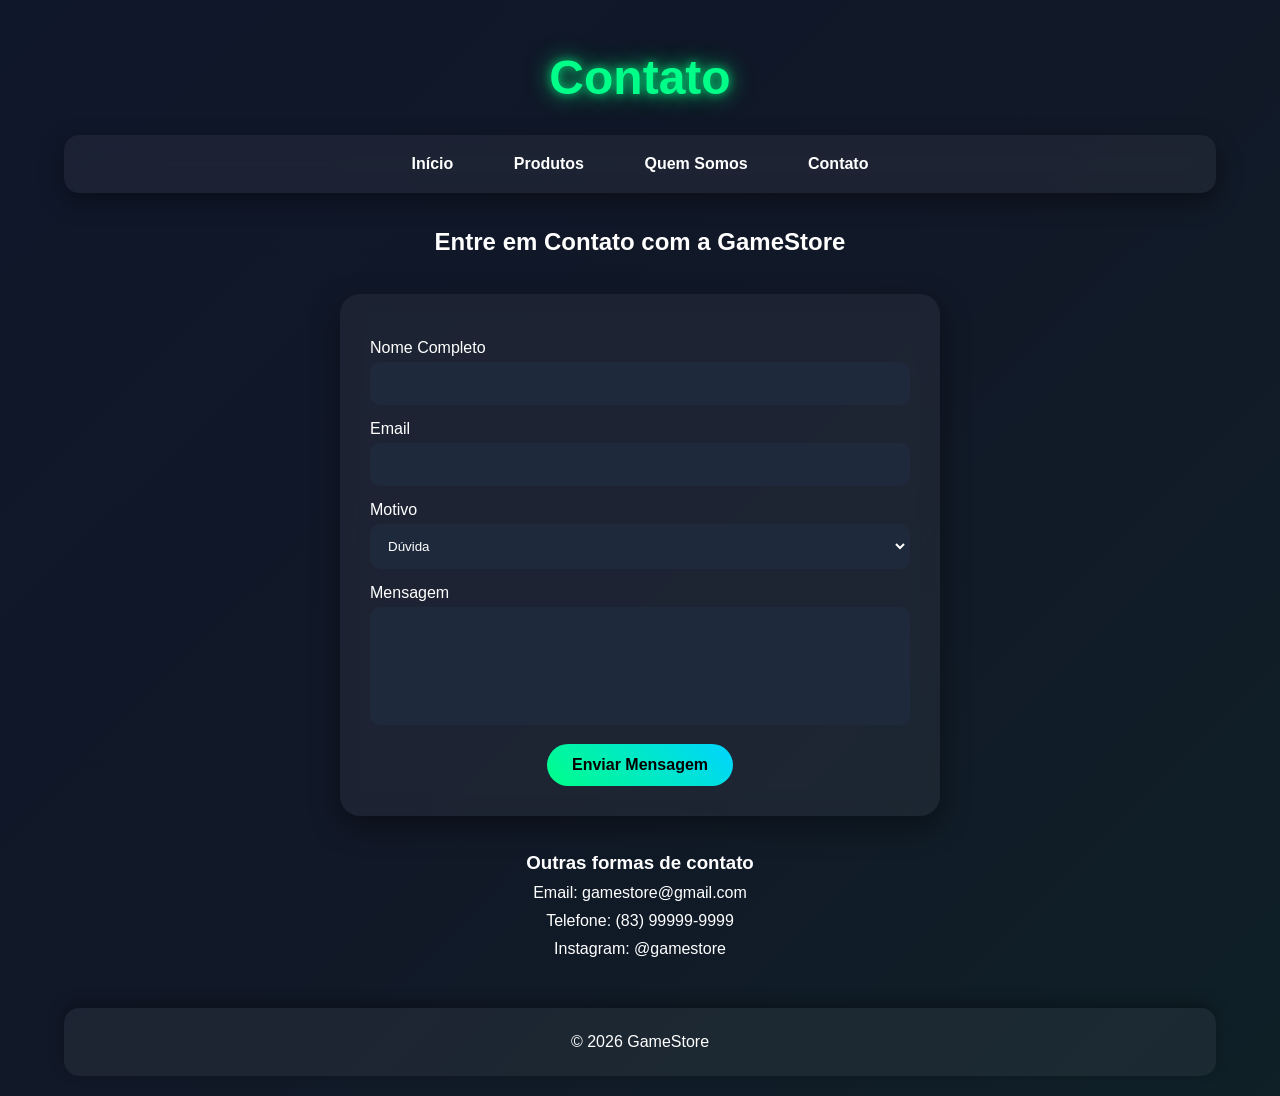
<file: contato.html>
<!DOCTYPE html>
<html lang="pt-br">
<head>
<meta charset="UTF-8">
<title>Contato</title>
<link rel="stylesheet" href="style.css">
</head>

<body>

<div class="container">

<div class="cabecalho">
    <h1>Contato</h1>
</div>

<div class="menu">
    <a href="index.html">Início</a>
    <a href="produtos.html">Produtos</a>
    <a href="quemsomos.html">Quem Somos</a>
    <a href="contato.html">Contato</a>
</div>

<div class="conteudo">

    <h2>Entre em Contato com a GameStore</h2>

    <br>

<div class="formulario">

    <form>

        <label>Nome Completo</label>
        <input type="text">

        <label>Email</label>
        <input type="email">

        <label>Motivo</label>

        <select>
        <option>Dúvida</option>
        <option>Suporte</option>
        <option>Sugestão</option>
        <option>Reclamação</option>
        </select>

        <label>Mensagem</label>

        <textarea rows="6"></textarea>

        <button type="submit">Enviar Mensagem</button>

    </form>

</div>

    <br><br>

    <h3>Outras formas de contato</h3>

    <ul>
    <li>Email: gamestore@gmail.com</li>
    <li>Telefone: (83) 99999-9999</li>
    <li>Instagram: @gamestore</li>
    </ul>

</div>

<div class="rodape">
    <p>© 2026 GameStore</p>
</div>

</div>

</body>
</html>
</file>
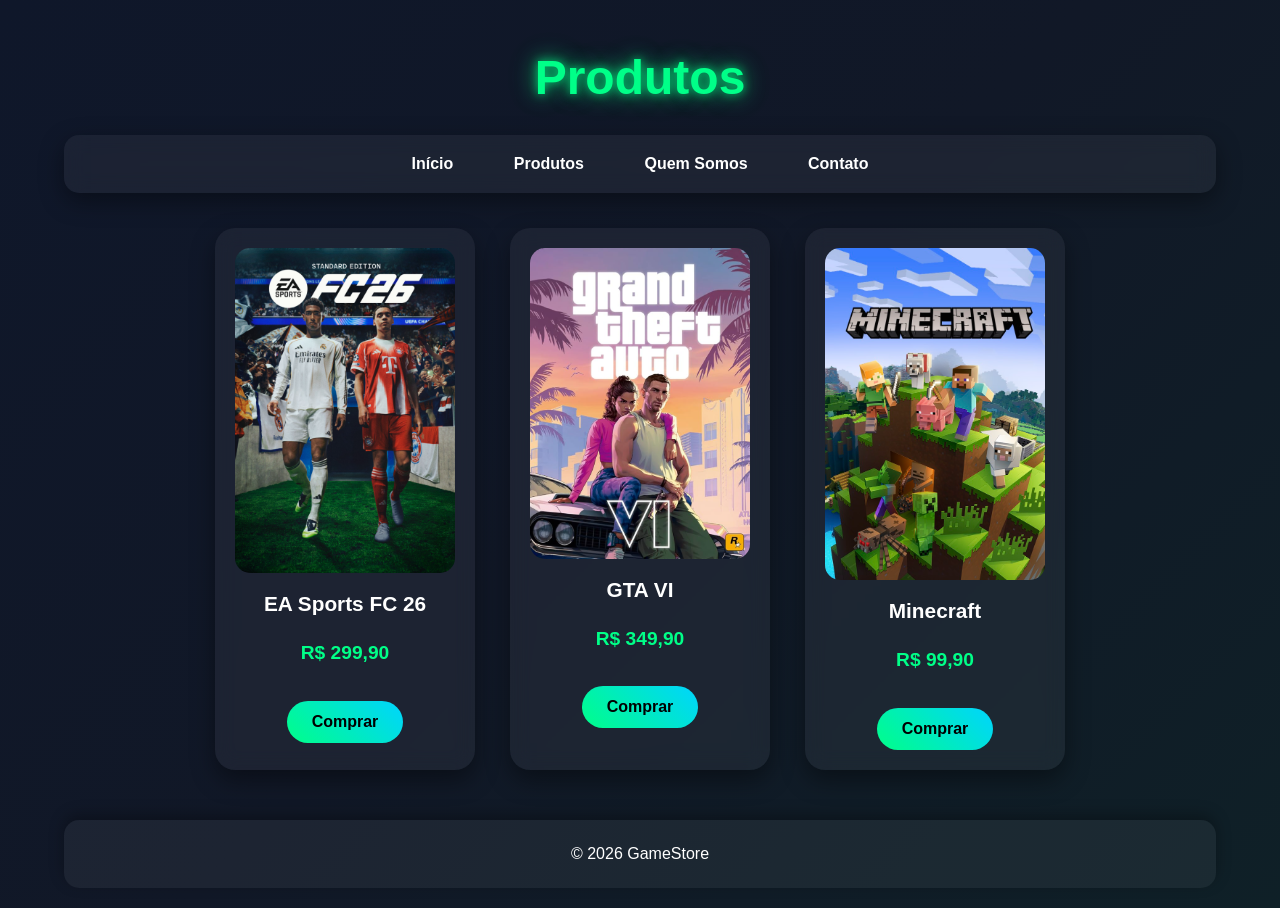
<file: produtos.html>
<!DOCTYPE html>
<html lang="pt-br">
<head>
<meta charset="UTF-8">
<title>Produtos</title>
<link rel="stylesheet" href="style.css">
</head>

<body>

<div class="container">

<div class="cabecalho">
    <h1>Produtos</h1>
</div>

<div class="menu">
    <a href="index.html">Início</a>
    <a href="produtos.html">Produtos</a>
    <a href="quemsomos.html">Quem Somos</a>
    <a href="contato.html">Contato</a>
</div>

<div class="conteudo">

<div class="produtos">

<div class="card">
    <img src="capa_jogos/fc26.png">
    <h2>EA Sports FC 26</h2>
    <p>R$ 299,90</p>
    <button>Comprar</button>
</div>

<div class="card">
    <img src="capa_jogos/gta6.png">
    <h2>GTA VI</h2>
    <p>R$ 349,90</p>
    <button>Comprar</button>
</div>

<div class="card">
    <img src="capa_jogos/minecraft.png">
    <h2>Minecraft</h2>
    <p>R$ 99,90</p>
    <button>Comprar</button>
</div>

</div>

</div>

<div class="rodape">
    <p>© 2026 GameStore</p>
</div>

</div>

</body>
</html>
</file>
<file: style.css>
*{
    margin:0;
    padding:0;
    box-sizing:border-box;
    font-family:'Segoe UI', Tahoma, Geneva, Verdana, sans-serif;
}

/*BODY*/

body{
    background:linear-gradient(
        135deg,
        #0f172a,
        #111827,
        #0f2027
    );

    color:white;
    min-height:100vh;
}

/*CONTAINER*/

.container{
    width:90%;
    max-width:1200px;
    margin:auto;
    padding:20px 0;
}

/*CABEÇALHO*/

.cabecalho{
    text-align:center;
    padding:30px 0;
}

.cabecalho h1{
    font-size:3rem;
    color:#00ff88;
    text-shadow:
        0 0 10px rgba(0,255,136,.7),
        0 0 20px rgba(0,255,136,.5),
        0 0 30px rgba(0,255,136,.3);
}

/*MENU*/

.menu{
    background:rgba(255,255,255,.05);
    backdrop-filter:blur(10px);
    border-radius:15px;
    padding:20px;
    text-align:center;
    box-shadow:
        0 8px 25px rgba(0,0,0,.4);
    margin-bottom:35px;
}

.menu a{
    color:white;
    text-decoration:none;
    font-weight:bold;
    margin:0 12px;
    padding:10px 16px;
    border-radius:8px;
    transition:.3s;
}

.menu a:hover{
    background:#00ff88;
    color:black;

    box-shadow:
        0 0 15px rgba(0,255,136,.6);
}

/*CONTEÚDO*/

.conteudo{
    text-align:center;
}

.conteudo h2{
    margin-bottom:20px;
}

.conteudo p{
    line-height:1.8;
    margin-bottom:15px;
}

/*BANNER*/

.banner{
    width:100%;
    max-width:900px;
    border-radius:20px;
    margin:25px auto;
    display:block;
    box-shadow:
        0 15px 40px rgba(0,0,0,.5);
}

/*PRODUTOS*/

.produtos{
    display:flex;
    justify-content:center;
    flex-wrap:wrap;
    gap:35px;
}

/*CARDS*/

.card{
    width:260px;
    background:rgba(255,255,255,.05);
    backdrop-filter:blur(10px);
    border-radius:20px;
    padding:20px;
    box-shadow:
        0 10px 25px rgba(0,0,0,.4);
    transition:
        transform .3s,
        box-shadow .3s;
}

.card:hover{
    transform:translateY(-10px);
    box-shadow:
        0 20px 35px rgba(0,255,136,.25);
}

.card img{
    width:100%;
    border-radius:15px;
    transition:
        transform .4s,
        filter .4s;
}

.card:hover img{
    transform:scale(1.05);
}

.card h2{
    font-size:1.3rem;
    margin-top:15px;
}

.card p{
    color:#00ff88;
    font-size:1.2rem;
    font-weight:bold;
}

/*BOTÕES*/

.card button,
.formulario button{

    background:linear-gradient(
        45deg,
        #00ff88,
        #00d4ff
    );

    color:black;
    border:none;
    padding:12px 25px;
    border-radius:30px;
    font-size:1rem;
    font-weight:bold;
    cursor:pointer;
    margin-top:15px;
    transition:.3s;
}

.card button:hover,
.formulario button:hover{

    transform:scale(1.08);
    box-shadow:
        0 0 20px rgba(0,255,136,.8);
}

/*TABELA*/

table{
    width:100%;
    max-width:900px;
    margin:30px auto;
    border-collapse:collapse;
    overflow:hidden;
    border-radius:15px;
    box-shadow:
        0 10px 25px rgba(0,0,0,.4);
}

th{
    background:#00ff88;
    color:black;
}

th,
td{
    padding:15px;
    border:1px solid rgba(255,255,255,.1);
}

tr{
    background:rgba(255,255,255,.03);
}

tr:hover{
    background:rgba(255,255,255,.08);
}

/*FORMULÁRIO*/

.formulario{

    width:600px;
    max-width:100%;
    margin:auto;
    background:rgba(255,255,255,.05);
    backdrop-filter:blur(10px);
    border-radius:20px;
    padding:30px;
    box-shadow:
        0 10px 30px rgba(0,0,0,.4);
}

.formulario label{
    display:block;
    text-align:left;
    margin-top:15px;
    margin-bottom:5px;
}

.formulario input,
.formulario select,
.formulario textarea{

    width:100%;
    background:#1e293b;
    color:white;
    border:2px solid transparent;
    border-radius:10px;
    padding:12px;
    transition:.3s;
}

.formulario input:focus,
.formulario select:focus,
.formulario textarea:focus{

    outline:none;
    border-color:#00ff88;
    box-shadow:
        0 0 15px rgba(0,255,136,.5);
}

.formulario textarea{
    resize:none;
}

/*LISTAS*/

ul{
    list-style:none;
}

ul li{
    margin:10px 0;
}

/*RODAPÉ*/

.rodape{

    margin-top:50px;
    text-align:center;
    padding:25px;
    background:rgba(255,255,255,.05);
    border-radius:15px;
    box-shadow:
        0 -5px 15px rgba(0,0,0,.3);
}

/*SCROLLBAR*/

::-webkit-scrollbar{
    width:10px;
}

::-webkit-scrollbar-track{
    background:#111827;
}

::-webkit-scrollbar-thumb{
    background:#00ff88;
    border-radius:20px;
}

::-webkit-scrollbar-thumb:hover{
    background:#00d4ff;
}
</file>
